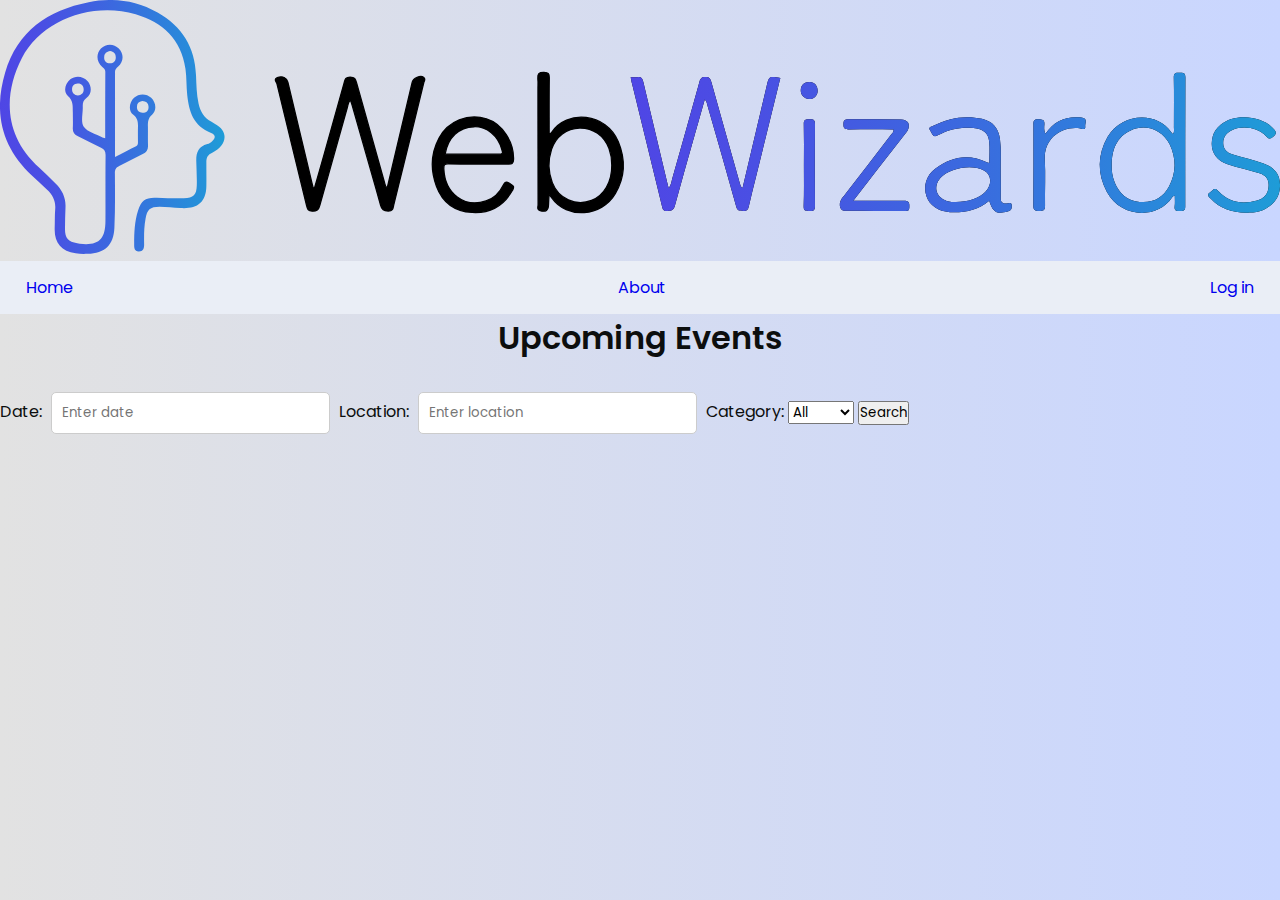
<file: index.html>
<!DOCTYPE html>
<html lang="en">
<head>
    <meta charset="UTF-8">
    <meta name="viewport" content="width=device-width, initial-scale=1.0">
    <link rel="stylesheet" href="styles/style.css">
    <title>Event Listings</title>
</head>
<body>
    <header>
        <div class="navigation">
            <div class="navigation-content">
                <img src="./svgs/logo_svg-01.svg" alt="logo">
            </div>
        </div>
        <div class="navigation-links">
            <nav>
                <a href="index.html">Home</a>
                <a href="about.html">About</a>
                <a href="login.php">Log in</a>
            </nav>
        </div>
    </header>
    
    
    <div class="search-container">
        <h1>Upcoming Events</h1>
        <br>
        <label for="date">Date:</label>
        <input type="text" id="date" placeholder="Enter date">

        <label for="location">Location:</label>
        <input type="text" id="location" placeholder="Enter location">

        <label for="category">Category:</label>
        <select id="category">
            <option value="">All</option>
            <option value="music">Music</option>
            <option value="sports">Sports</option>
        </select>

        <button>Search</button>
    </div>
    <ul id="event-list">
    </ul>
</body>
</html>
</file>
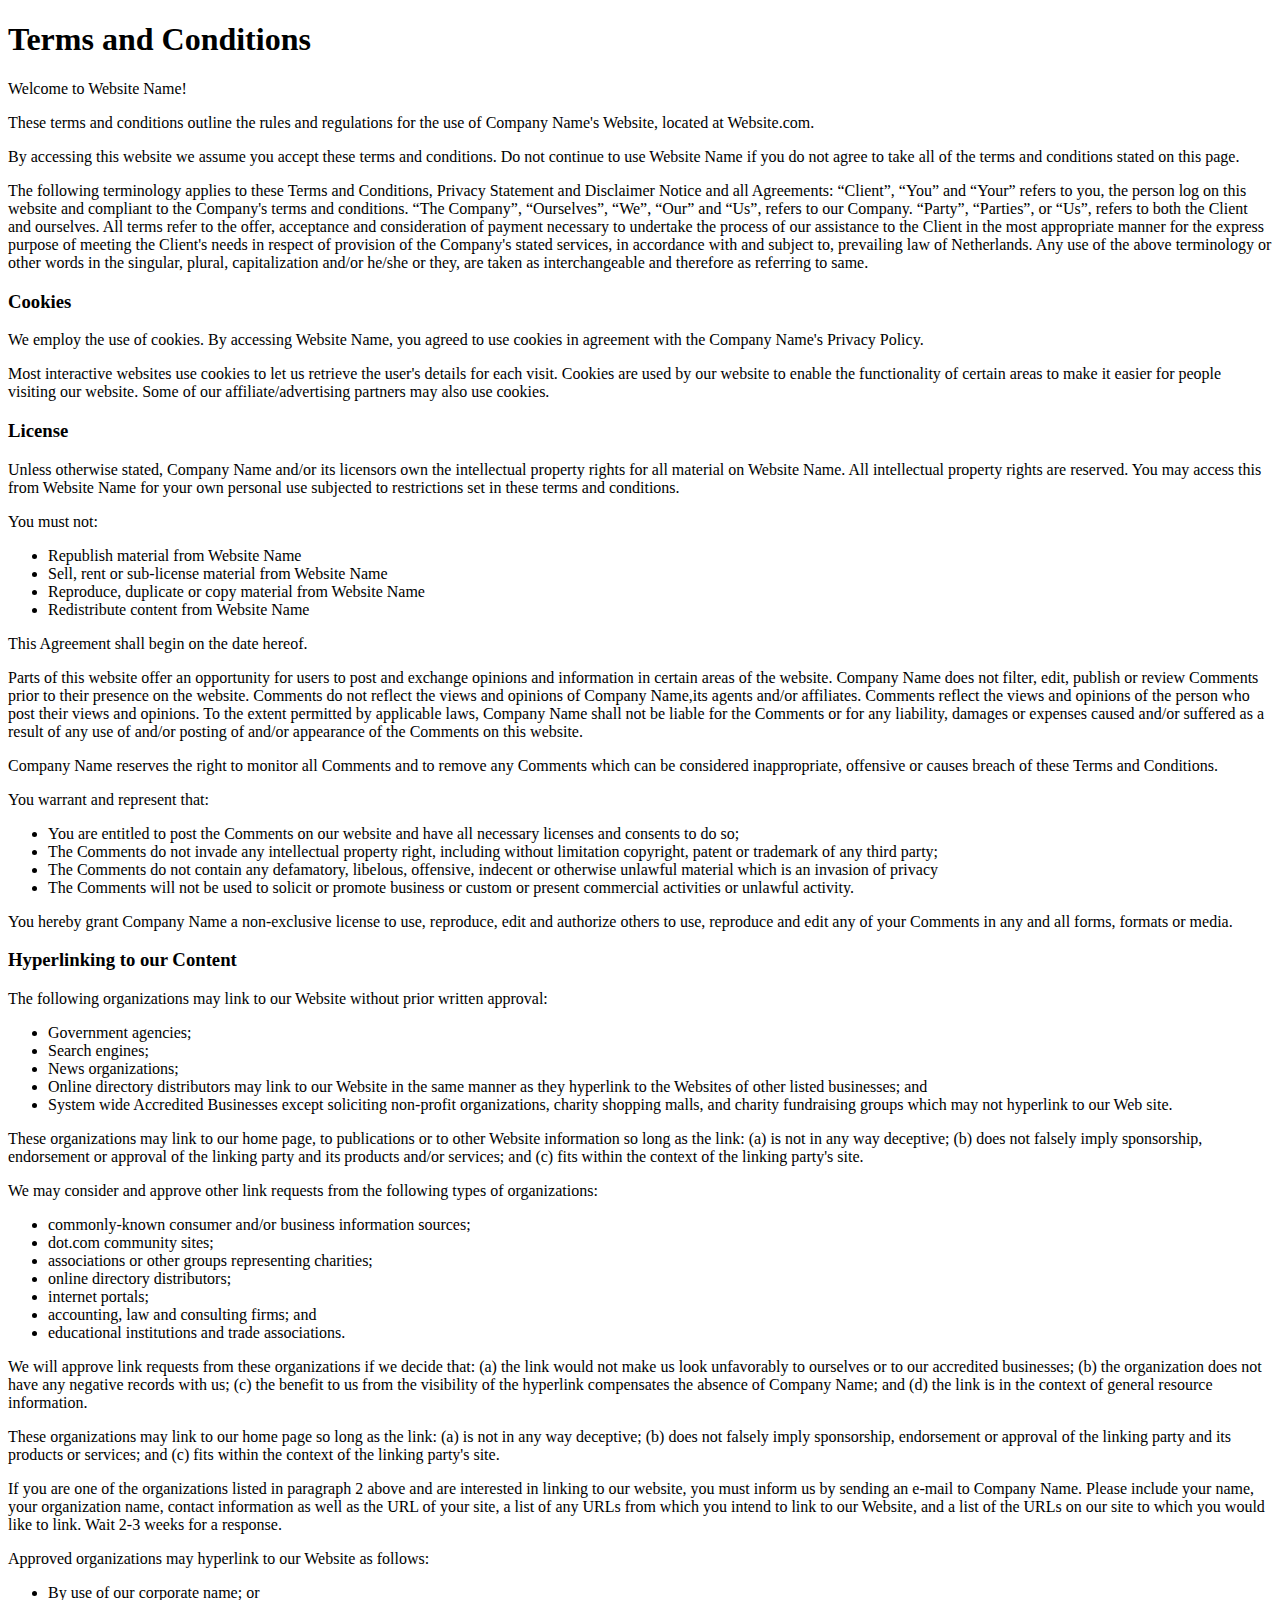
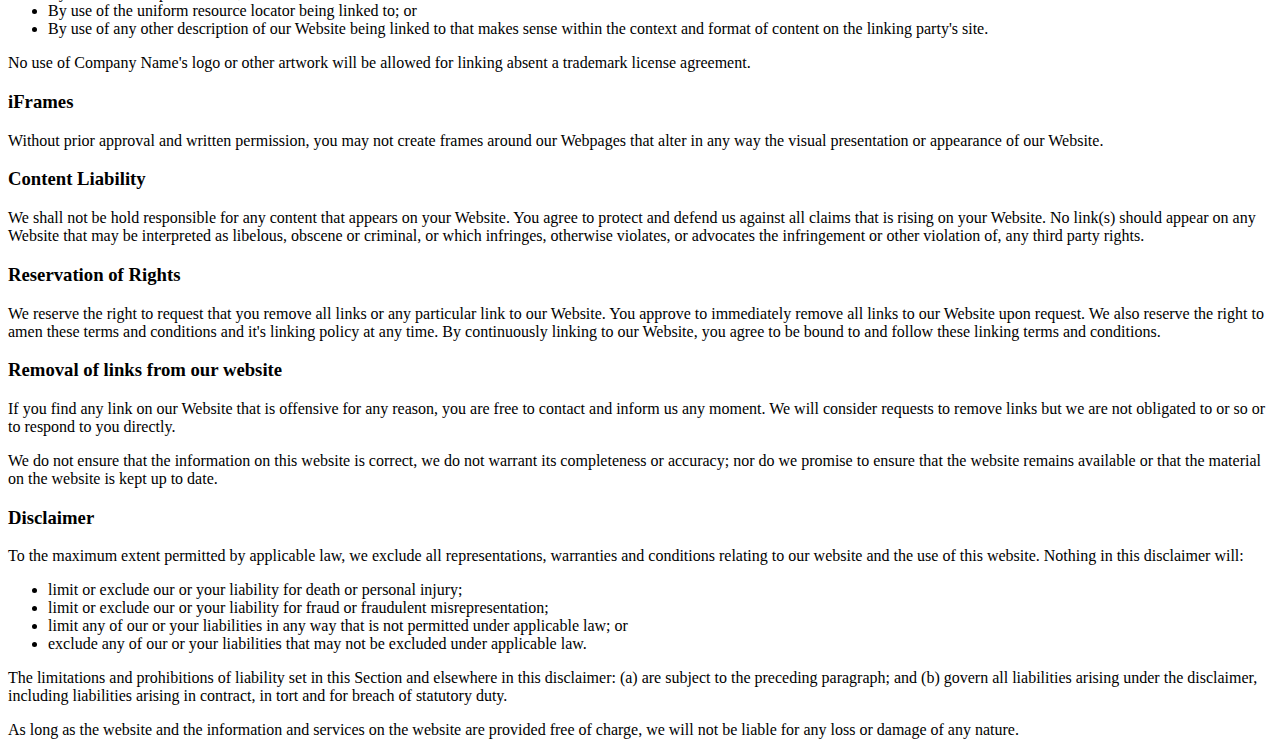
<file: term.html>
<!DOCTYPE html>
<html>
    <head>
        <meta charset="UTF-8">
        <meta name="viewport" content="width=device-width, initial-scale=1.0">
        <title>Terms & Conditions</title>    
    </head>
    <body>
    <h1>Terms and Conditions</h1>

    <p>Welcome to Website Name!</p>

    <p>These terms and conditions outline the rules and regulations for the use of Company Name's Website, located at Website.com.</p>

    <p>By accessing this website we assume you accept these terms and conditions. Do not continue to use Website Name if you do not agree to take all of the terms and conditions stated on this page.</p>

    <p>The following terminology applies to these Terms and Conditions, Privacy Statement and Disclaimer Notice and all Agreements: “Client”, “You” and “Your” refers to you, the person log on 
    this website and compliant to the Company's terms and conditions. “The Company”, “Ourselves”, “We”, “Our” and “Us”, refers to our Company. “Party”, “Parties”, or “Us”, refers to both the 
    Client and ourselves. All terms refer to the offer, acceptance and consideration of payment necessary to undertake the process of our assistance to the Client in the most appropriate manner 
    for the express purpose of meeting the Client's needs in respect of provision of the Company's stated services, in accordance with and subject to, prevailing law of Netherlands. 
    Any use of the above terminology or other words in the singular, plural, capitalization and/or he/she or they, are taken as interchangeable and therefore as referring to same.</p>

    <h3>Cookies</h3>

    <p>We employ the use of cookies. By accessing Website Name, you agreed to use cookies in agreement with the Company Name's Privacy Policy.</pp>

    <p>Most interactive websites use cookies to let us retrieve the user's details for each visit. Cookies are used by our website to enable the functionality of certain areas to make it easier
    for people visiting our website. Some of our affiliate/advertising partners may also use cookies.</p>

    <h3>License</h3>

    <p>Unless otherwise stated, Company Name and/or its licensors own the intellectual property rights for all material on Website Name. All intellectual property rights are reserved. 
    You may access this from Website Name for your own personal use subjected to restrictions set in these terms and conditions.</p>

    <p>You must not:</p>

    <ul>
        <li>Republish material from Website Name</li>
        <li>Sell, rent or sub-license material from Website Name</li>
        <li>Reproduce, duplicate or copy material from Website Name</li>
        <li>Redistribute content from Website Name</li>
    </ul>

    <p>This Agreement shall begin on the date hereof.</p>

    <p>Parts of this website offer an opportunity for users to post and exchange opinions and information in certain areas of the website. Company Name does not filter, edit, publish or review 
    Comments prior to their presence on the website. Comments do not reflect the views and opinions of Company Name,its agents and/or affiliates. Comments reflect the views and opinions of the 
    person who post their views and opinions. To the extent permitted by applicable laws, Company Name shall not be liable for the Comments or for any liability, damages or expenses caused and/or 
    suffered as a result of any use of and/or posting of and/or appearance of the Comments on this website.</p>

    <p>Company Name reserves the right to monitor all Comments and to remove any Comments which can be considered inappropriate, offensive or causes breach of these Terms and Conditions.</p>

    <p>You warrant and represent that:</p>
    
    <ul>
        <li>You are entitled to post the Comments on our website and have all necessary licenses and consents to do so;</li>
        <li>The Comments do not invade any intellectual property right, including without limitation copyright, patent or trademark of any third party;</li>
        <li>The Comments do not contain any defamatory, libelous, offensive, indecent or otherwise unlawful material which is an invasion of privacy</li>
        <li>The Comments will not be used to solicit or promote business or custom or present commercial activities or unlawful activity.</li>
    </ul>

    <p>You hereby grant Company Name a non-exclusive license to use, reproduce, edit and authorize others to use, reproduce and edit any of your Comments in any and all forms, formats or media.
    
    <h3>Hyperlinking to our Content</h3>

    <p>The following organizations may link to our Website without prior written approval:</p>
    
    <ul>
        <li>Government agencies;</li>
        <li>Search engines;</li>
        <li>News organizations;</li>
        <li>Online directory distributors may link to our Website in the same manner as they hyperlink to the Websites of other listed businesses; and</li>
        <li>System wide Accredited Businesses except soliciting non-profit organizations, charity shopping malls, and charity fundraising groups which may not hyperlink to our Web site.</li>
    </ul>

    <p>These organizations may link to our home page, to publications or to other Website information so long as the link: (a) is not in any way deceptive; (b) does not falsely imply sponsorship, 
    endorsement or approval of the linking party and its products and/or services; and (c) fits within the context of the linking party's site.</p>

    <p>We may consider and approve other link requests from the following types of organizations:</p>
    
    <ul>
        <li>commonly-known consumer and/or business information sources;</li>
        <li>dot.com community sites;</li>
        <li>associations or other groups representing charities;</li>
        <li>online directory distributors;</li>
        <li>internet portals;</li>
        <li>accounting, law and consulting firms; and</li>
        <li>educational institutions and trade associations.</li>
    </ul>

    <p>We will approve link requests from these organizations if we decide that: (a) the link would not make us look unfavorably to ourselves or to our accredited businesses; 
    (b) the organization does not have any negative records with us; (c) the benefit to us from the visibility of the hyperlink compensates the absence of Company Name; and (d) 
    the link is in the context of general resource information.</p>

    <p>These organizations may link to our home page so long as the link: (a) is not in any way deceptive; (b) does not falsely imply sponsorship, endorsement or approval of the linking 
    party and its products or services; and (c) fits within the context of the linking party's site.</p>

    <p>If you are one of the organizations listed in paragraph 2 above and are interested in linking to our website, you must inform us by sending an e-mail to Company Name. Please include your name,
    your organization name, contact information as well as the URL of your site, a list of any URLs from which you intend to link to our Website, and a list of the URLs on our site to which you would 
    like to link. Wait 2-3 weeks for a response.</p>

    <p>Approved organizations may hyperlink to our Website as follows:</p>
    
    <ul>
        <li>By use of our corporate name; or</li>
        <li>By use of the uniform resource locator being linked to; or</li>
        <li>By use of any other description of our Website being linked to that makes sense within the context and format of content on the linking party's site.</li>
    </ul>

    <p>No use of Company Name's logo or other artwork will be allowed for linking absent a trademark license agreement.</p>

    <h3>iFrames</h3>

    <p>Without prior approval and written permission, you may not create frames around our Webpages that alter in any way the visual presentation or appearance of our Website.</p>

    <h3>Content Liability</h3>

    <p>We shall not be hold responsible for any content that appears on your Website. You agree to protect and defend us against all claims that is rising on your Website. 
    No link(s) should appear on any Website that may be interpreted as libelous, obscene or criminal, or which infringes, otherwise violates, or advocates the infringement or other violation of, 
    any third party rights.</p>

    <h3>Reservation of Rights</h3>

    <p>We reserve the right to request that you remove all links or any particular link to our Website. You approve to immediately remove all links to our Website upon request. 
    We also reserve the right to amen these terms and conditions and it's linking policy at any time. By continuously linking to our Website, you agree to be bound to and follow these linking 
    terms and conditions.</p>

    <h3>Removal of links from our website</h3>

    <p>If you find any link on our Website that is offensive for any reason, you are free to contact and inform us any moment. We will consider requests to remove links but we are not obligated 
    to or so or to respond to you directly.</p>

    <p>We do not ensure that the information on this website is correct, we do not warrant its completeness or accuracy; nor do we promise to ensure that the website remains available or that the 
    material on the website is kept up to date.</p>
    
    <h3>Disclaimer</h3>

    <p>To the maximum extent permitted by applicable law, we exclude all representations, warranties and conditions relating to our website and the use of this website. Nothing in this disclaimer will:</p>

    <ul>
        <li>limit or exclude our or your liability for death or personal injury;</li>
        <li>limit or exclude our or your liability for fraud or fraudulent misrepresentation;</li>
        <li>limit any of our or your liabilities in any way that is not permitted under applicable law; or</li>
        <li>exclude any of our or your liabilities that may not be excluded under applicable law.</li>
    </ul>

    <p>The limitations and prohibitions of liability set in this Section and elsewhere in this disclaimer: (a) are subject to the preceding paragraph; and (b) govern all liabilities arising under 
    the disclaimer, including liabilities arising in contract, in tort and for breach of statutory duty.</p>

    <p>As long as the website and the information and services on the website are provided free of charge, we will not be liable for any loss or damage of any nature.</p>

    <body>
</html>
</file>
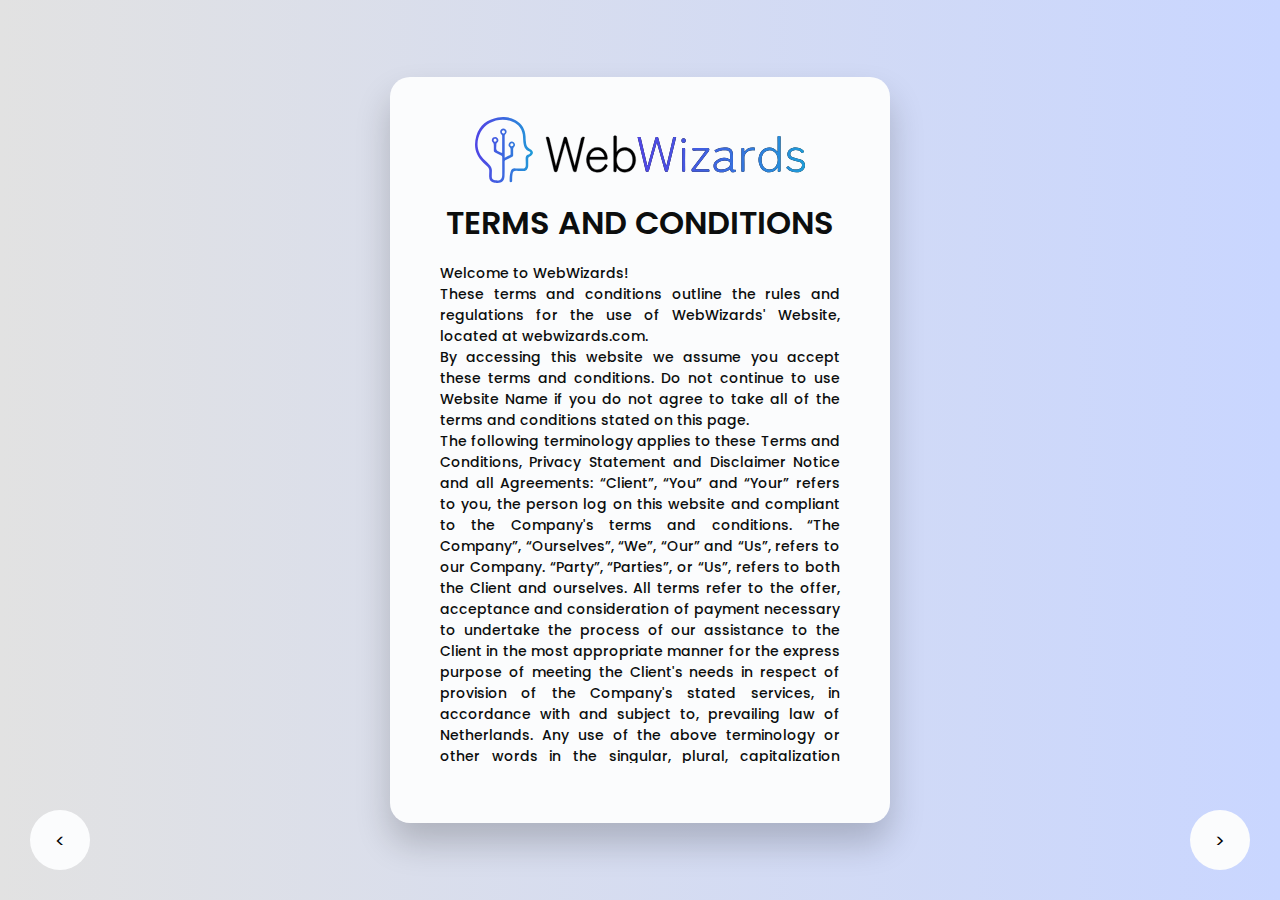
<file: terms.html>
<!DOCTYPE html>
<html>
    <head>
        <meta charset="UTF-8" />
        <meta name="viewport" content="width=device-width, initial-scale=1.0" />
        <title>Terms &amp; Conditions</title>
        <link rel="stylesheet" href="./styles/terms.css">
    </head>
    <body>
        <div class="terms-box">
            <img src="./svgs/logo_svg-01.svg" alt="logo">
            <h1>Terms and Conditions</h1>
            <div class="terms-text">
                <p>Welcome to WebWizards!</p>
                <p>
                    These terms and conditions outline the rules and regulations for the use of WebWizards' Website, located
                    at webwizards.com.
                </p>
                <p>
                    By accessing this website we assume you accept these terms and conditions. Do not continue to use Website
                    Name if you do not agree to take all of the terms and conditions stated on this page.
                </p>
                <p>
                    The following terminology applies to these Terms and Conditions, Privacy Statement and Disclaimer Notice and
                    all Agreements: “Client”, “You” and “Your” refers to you, the person log on this website and compliant to
                    the Company's terms and conditions. “The Company”, “Ourselves”, “We”, “Our” and “Us”, refers to our Company.
                    “Party”, “Parties”, or “Us”, refers to both the Client and ourselves. All terms refer to the offer,
                    acceptance and consideration of payment necessary to undertake the process of our assistance to the Client
                    in the most appropriate manner for the express purpose of meeting the Client's needs in respect of provision
                    of the Company's stated services, in accordance with and subject to, prevailing law of Netherlands. Any use
                    of the above terminology or other words in the singular, plural, capitalization and/or he/she or they, are
                    taken as interchangeable and therefore as referring to same.
                </p>
                <h3>Cookies</h3>
                <p>
                    We employ the use of cookies. By accessing WebWizards, you agreed to use cookies in agreement with the
                    Company Name's Privacy Policy.
                </p>
                <p>
                    Most interactive websites use cookies to let us retrieve the user's details for each visit. Cookies are used
                    by our website to enable the functionality of certain areas to make it easier for people visiting our
                    website. Some of our affiliate/advertising partners may also use cookies.
                </p>
                <h3>License</h3>
                <p>
                    Unless otherwise stated, Company Name and/or its licensors own the intellectual property rights for all
                    material on WebWizards. All intellectual property rights are reserved. You may access this from Website
                    Name for your own personal use subjected to restrictions set in these terms and conditions.
                </p>
                <p>You must not:</p>
                <ul>
                    <li>Republish material from WebWizards</li>
                    <li>Sell, rent or sub-license material from WebWizards</li>
                    <li>Reproduce, duplicate or copy material from WebWizards</li>
                    <li>Redistribute content from WebWizards</li>
                </ul>
                <p>This Agreement shall begin on the date hereof.</p>
                <p>
                    Parts of this website offer an opportunity for users to post and exchange opinions and information in
                    certain areas of the website. Company Name does not filter, edit, publish or review Comments prior to their
                    presence on the website. Comments do not reflect the views and opinions of Company Name,its agents and/or
                    affiliates. Comments reflect the views and opinions of the person who post their views and opinions. To the
                    extent permitted by applicable laws, Company Name shall not be liable for the Comments or for any liability,
                    damages or expenses caused and/or suffered as a result of any use of and/or posting of and/or appearance of
                    the Comments on this website.
                </p>
                <p>
                    Company Name reserves the right to monitor all Comments and to remove any Comments which can be considered
                    inappropriate, offensive or causes breach of these Terms and Conditions.
                </p>
                <p>You warrant and represent that:</p>
                <ul>
                    <li>
                        You are entitled to post the Comments on our website and have all necessary licenses and consents to do
                        so;
                    </li>
                    <li>
                        The Comments do not invade any intellectual property right, including without limitation copyright,
                        patent or trademark of any third party;
                    </li>
                    <li>
                        The Comments do not contain any defamatory, libelous, offensive, indecent or otherwise unlawful material
                        which is an invasion of privacy
                    </li>
                    <li>
                        The Comments will not be used to solicit or promote business or custom or present commercial activities
                        or unlawful activity.
                    </li>
                </ul>
                <p>
                    You hereby grant Company Name a non-exclusive license to use, reproduce, edit and authorize others to use,
                    reproduce and edit any of your Comments in any and all forms, formats or media.
                </p>
                <h3>Hyperlinking to our Content</h3>
                <p>The following organizations may link to our Website without prior written approval:</p>
                <ul>
                    <li>Government agencies;</li>
                    <li>Search engines;</li>
                    <li>News organizations;</li>
                    <li>
                        Online directory distributors may link to our Website in the same manner as they hyperlink to the
                        Websites of other listed businesses; and
                    </li>
                    <li>
                        System wide Accredited Businesses except soliciting non-profit organizations, charity shopping malls,
                        and charity fundraising groups which may not hyperlink to our Web site.
                    </li>
                </ul>
                <p>
                    These organizations may link to our home page, to publications or to other Website information so long as
                    the link: (a) is not in any way deceptive; (b) does not falsely imply sponsorship, endorsement or approval
                    of the linking party and its products and/or services; and (c) fits within the context of the linking
                    party's site.
                </p>
                <p>We may consider and approve other link requests from the following types of organizations:</p>
                <ul>
                    <li>commonly-known consumer and/or business information sources;</li>
                    <li>dot.com community sites;</li>
                    <li>associations or other groups representing charities;</li>
                    <li>online directory distributors;</li>
                    <li>internet portals;</li>
                    <li>accounting, law and consulting firms; and</li>
                    <li>educational institutions and trade associations.</li>
                </ul>
                <p>
                    We will approve link requests from these organizations if we decide that: (a) the link would not make us
                    look unfavorably to ourselves or to our accredited businesses; (b) the organization does not have any
                    negative records with us; (c) the benefit to us from the visibility of the hyperlink compensates the absence
                    of Company Name; and (d) the link is in the context of general resource information.
                </p>
                <p>
                    These organizations may link to our home page so long as the link: (a) is not in any way deceptive; (b) does
                    not falsely imply sponsorship, endorsement or approval of the linking party and its products or services;
                    and (c) fits within the context of the linking party's site.
                </p>
                <p>
                    If you are one of the organizations listed in paragraph 2 above and are interested in linking to our
                    website, you must inform us by sending an e-mail to Company Name. Please include your name, your
                    organization name, contact information as well as the URL of your site, a list of any URLs from which you
                    intend to link to our Website, and a list of the URLs on our site to which you would like to link. Wait 2-3
                    weeks for a response.
                </p>
                <p>Approved organizations may hyperlink to our Website as follows:</p>
                <ul>
                    <li>By use of our corporate name; or</li>
                    <li>By use of the uniform resource locator being linked to; or</li>
                    <li>
                        By use of any other description of our Website being linked to that makes sense within the context and
                        format of content on the linking party's site.
                    </li>
                </ul>
                <p>
                    No use of Company Name's logo or other artwork will be allowed for linking absent a trademark license
                    agreement.
                </p>
                <h3>iFrames</h3>
                <p>
                    Without prior approval and written permission, you may not create frames around our Webpages that alter in
                    any way the visual presentation or appearance of our Website.
                </p>
                <h3>Content Liability</h3>
                <p>
                    We shall not be hold responsible for any content that appears on your Website. You agree to protect and
                    defend us against all claims that is rising on your Website. No link(s) should appear on any Website that
                    may be interpreted as libelous, obscene or criminal, or which infringes, otherwise violates, or advocates
                    the infringement or other violation of, any third party rights.
                </p>
                <h3>Reservation of Rights</h3>
                <p>
                    We reserve the right to request that you remove all links or any particular link to our Website. You approve
                    to immediately remove all links to our Website upon request. We also reserve the right to amen these terms
                    and conditions and it's linking policy at any time. By continuously linking to our Website, you agree to be
                    bound to and follow these linking terms and conditions.
                </p>
                <h3>Removal of links from our website</h3>
                <p>
                    If you find any link on our Website that is offensive for any reason, you are free to contact and inform us
                    any moment. We will consider requests to remove links but we are not obligated to or so or to respond to you
                    directly.
                </p>
                <p>
                    We do not ensure that the information on this website is correct, we do not warrant its completeness or
                    accuracy; nor do we promise to ensure that the website remains available or that the material on the website
                    is kept up to date.
                </p>
                <h3>Disclaimer</h3>
                <p>
                    To the maximum extent permitted by applicable law, we exclude all representations, warranties and conditions
                    relating to our website and the use of this website. Nothing in this disclaimer will:
                </p>
                <ul>
                    <li>limit or exclude our or your liability for death or personal injury;</li>
                    <li>limit or exclude our or your liability for fraud or fraudulent misrepresentation;</li>
                    <li>limit any of our or your liabilities in any way that is not permitted under applicable law; or</li>
                    <li>exclude any of our or your liabilities that may not be excluded under applicable law.</li>
                </ul>
                <p>
                    The limitations and prohibitions of liability set in this Section and elsewhere in this disclaimer: (a) are
                    subject to the preceding paragraph; and (b) govern all liabilities arising under the disclaimer, including
                    liabilities arising in contract, in tort and for breach of statutory duty.
                </p>
                <p>
                    As long as the website and the information and services on the website are provided free of charge, we will
                    not be liable for any loss or damage of any nature.
                </p>
            </div>
        </div>
        <script src="scripts/navigation.js"></script>
    </body>
</html>
</file>
<file: styles/style.css>
@import url('https://fonts.googleapis.com/css2?family=Poppins:wght@300;400;500;600;700&display=swap');
@import url(standard-model.css);
@import url(navigation.css);

* {
  font-family: "Poppins", sans-serif;
  text-decoration: none;
  list-style: none;
}

html, body {
  overflow: hidden;
}

body {
  background: linear-gradient(to right, var(--clr-bg-left), var(--clr-bg-right));
  background-repeat: no-repeat;
  min-height: 100vh;
  color: var(--clr-dark);
}

nav {
  background-color: var(--clr-light);
  position: static;
  width: 100%;
  top: 0;
  right: 0;
  z-index: 999;
  display: flex;
  align-items: center;
  /* text-align: center; */
  justify-content: space-between;
  padding: 20px 10%;
  transition: all 0.5s ease;
}

nav img.logo {
  width: 220px;
}

.navbar {
  display: flex;
}

.navbar a {
  color: var(--clr-slate800);
  font-size: 1.2rem;
  font-weight: 500;
  white-space: nowrap;
  padding: 5px 0;
  margin: 0 30px;
  transition: all 0.2s ease;
}

.navbar a:hover {
  color: var(--clr-slate400);
}

.navbar a:active {
  color: var(--clr-slate400);
}

.main {
  display: flex;
  align-items: center;
}

.main a {
  margin-right: 25px;
  margin-left: 10px;
  color: var(--clr-slate800);
  font-size: 1.2rem;
  font-weight: 500;
  white-space: nowrap;
  transition: all 0.2s ease;
}

.main a:hover {
  color: var(--clr-slate400);
}

.user {
  display: flex;
  align-items: center;
}

.user i {
  background-image: linear-gradient(to right, var(--clr-indigo) 20%, var(--clr-blue));
  color: transparent;
  background-clip: text;
  font-size: 2rem;
  margin-right: 0.5rem;
}

#menu-icon {
  font-size: 2.4rem;
  color: var(--clr-slate800);
  cursor: pointer;
  z-index: 1001;
  display: none;
}

/* #menu-icon:hover {
  font-size: 2.4rem;
} */

@media (max-width: 1280px) {
  nav {
    padding: 14px 2%;
    transition: 0.1s;
  }

  .navbar a {
    padding: 5px 0;
    margin: 0px 20px;
  }
}

@media (max-width: 1090px) {
  #menu-icon {
    display: block;
  }
  .navbar {
    position: absolute;
    top: 9%;
    right: -100%;
    width: 270px;
    height: fit-content;
    background: var(--clr-light);
    display: flex;
    visibility: hidden;
    flex-direction: column;
    justify-content: flex-start;
    border-radius: 10px;
    transition: all 0.2s ease;
  }
  .navbar a {
    display: block;
    margin: 12px 0;
    padding: 0px 25px;
    transition: all 0.2s ease;
  }
  .navbar a:hover {
    color: var(--clr-slate400);
    transform: translateY(5px);
  }
  .navbar a:active {
    color: var(--clr-slate400);
  }
  .navbar.open {
    right: 2%;
    visibility: visible;
  }
}

h1, h2 {
  text-align: center;
  font-weight: 600;
  color: var(--clr-dark);
}

h1 {
  font-size: 2rem;
}

h2 {
  font-size: 1.8rem;
  margin: 20px 0;
}

.add-task-container {
  display: flex;
  justify-content: center;
}

#add_task_form {
  display: flex;
  align-items: center;
  max-width: fit-content;
}

#add_task_form textarea {
  /* resize: none; */
  max-width: 300px;
  max-height: 150px;
  min-width: 160px;
  min-height: 50px;
  width: 160px;
  height: 50px;
}

/* .event {
  border: 1px solid #ddd;
  margin: 10px;
  padding: 15px;
  border-radius: 8px;
  background-color: #fff;
  box-shadow: 0 0 10px rgba(0, 0, 0, 0.1);
  width: 300px;
  box-sizing: border-box;
  transition: transform 0.2s;
}

.event:hover {
  transform: translateY(-5px);
}

.event h2 {
  margin-top: 0;
  color: #333;
}

.event p {
  margin: 10px 0;
  color: #555;
}

.search-container {
  text-align: center;
  margin: 20px 0;
} */

input[type="text"], textarea {
  padding: 10px;
  margin: 5px;
  display: inline-block;
  border: 1px solid #ccc;
  border-radius: 5px;
}

button#submit_task {
  padding: 10px 20px;
  background-color: var(--clr-indigo);
  color: white;
  border: none;
  border-radius: 5px;
  cursor: pointer;
}

button#submit_task:hover {
  opacity: 0.8;
}
</file>
<file: styles/terms.css>
@import url('https://fonts.googleapis.com/css2?family=Poppins:wght@300;400;500;600;700&display=swap');
@import url(standard-model.css);
@import url(navigation.css);

* {
    font-family: "Poppins", sans-serif;
}

body {
    background: linear-gradient(to right, var(--clr-bg-left), var(--clr-bg-right));
    height: 100vh;
    display: flex;
    align-items: center;
    justify-content: center;
}

.terms-box {
    max-width: 500px;
    background-color: var(--clr-lighter);
    color: var(--clr-dark);
    font-family: "Poppins", sans-serif;
    padding: 40px 30px 60px;
    border-radius: 20px;
    box-shadow: 0 20px 35px rgba(0, 0, 0, 0.2);
    display: flex;
    flex-direction: column;
    gap: 1rem;
}

.terms-box img {
    width: 75%;
    max-width: 350px;
    margin: 0 auto;
}

.terms-text {
    padding: 0px 20px 20px 20px;
    height: 500px;
    overflow-y: auto;
    font-size: 14px;
    font-weight: 500;
    color: var(--clr-dark);
    text-align: justify;
}

.terms-text ul {
    padding-top: 10px;
    padding-bottom: 10px;
}

.terms-text ul li {
    margin-left: 30px;
}

.terms-text::-webkit-scrollbar {
    width: 6px;
    background-color: var(--clr-light);
}

.terms-text::-webkit-scrollbar-thumb {
    background-color: var(--clr-indigo);
}

.terms-box > h1 {
    text-transform: uppercase;
    text-align: center;
    font-weight: 600;
}

.terms-text h2,
.terms-text h3,
.terms-text h4,
.terms-text h5,
.terms-text h6 {
    color: var(--clr-indigo);
    padding-top: 15px;
    padding-bottom: 5px;
    text-align: left;
}
</file>
